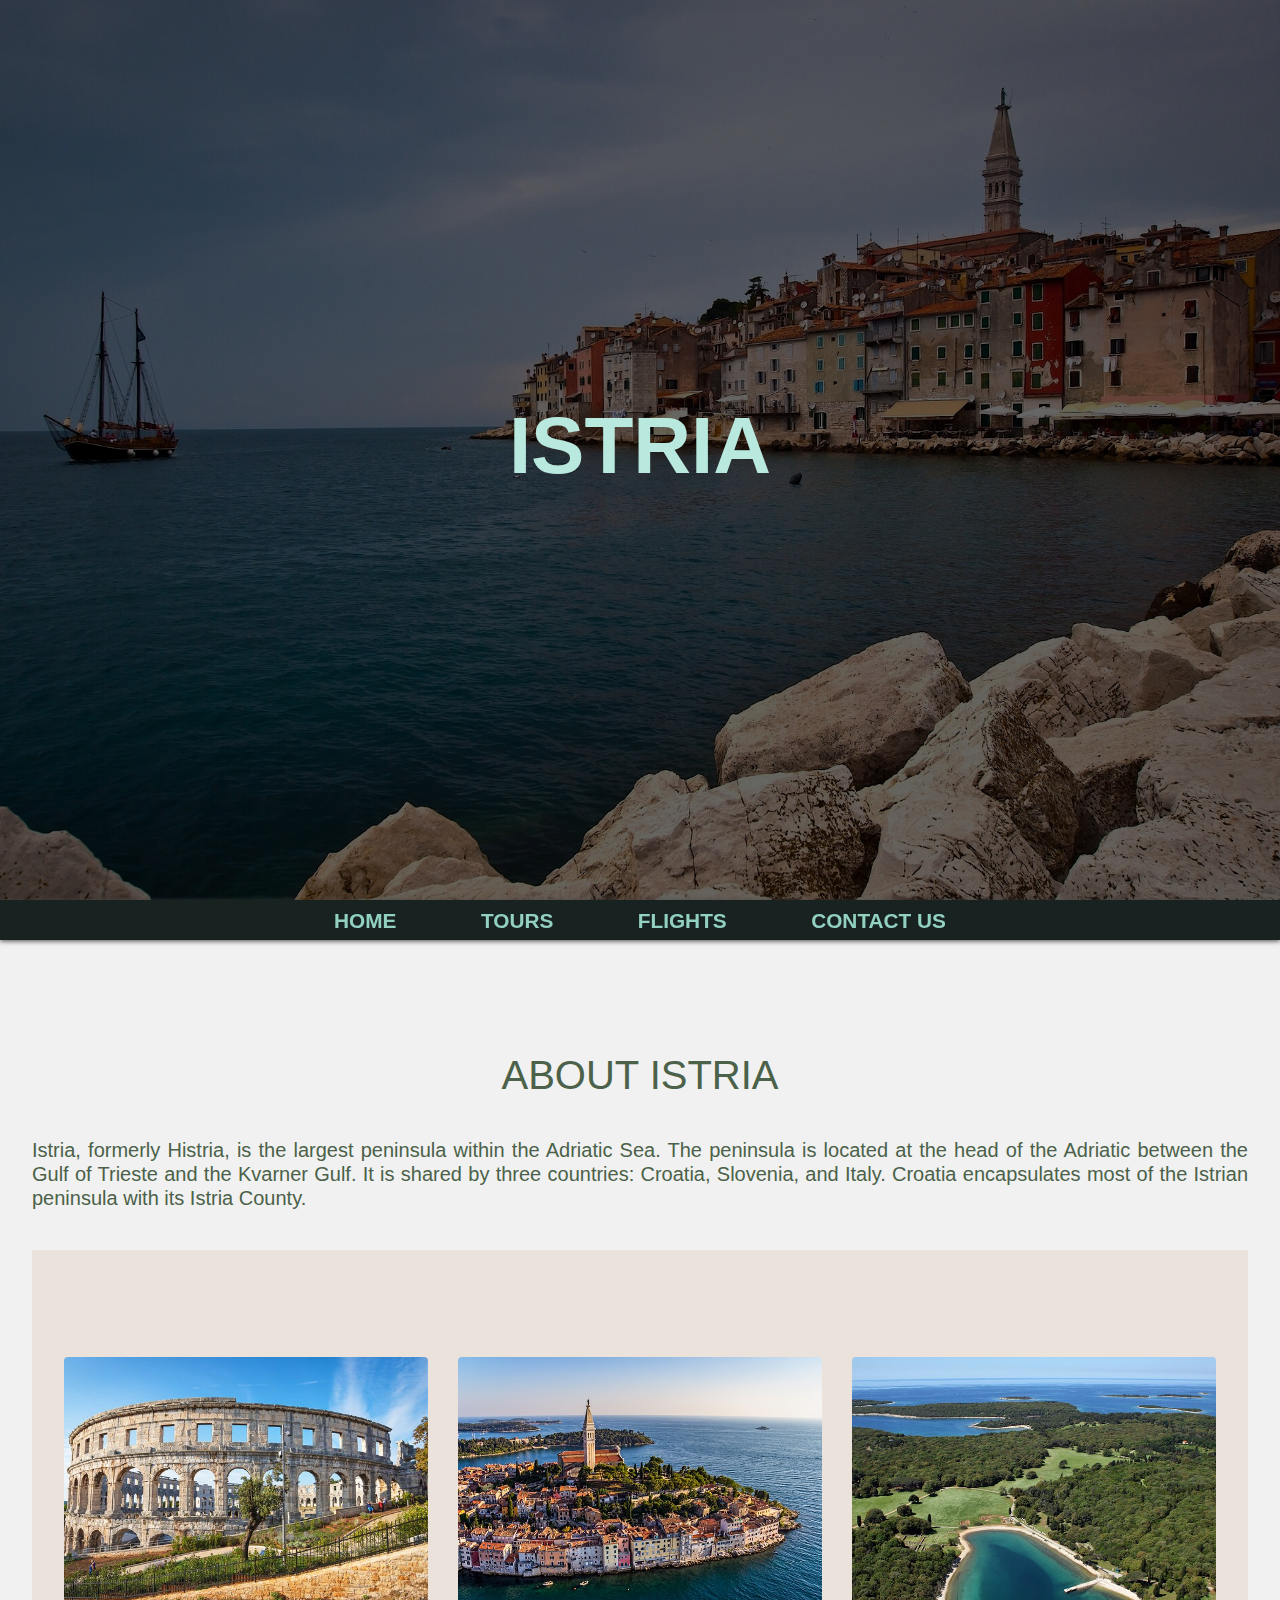
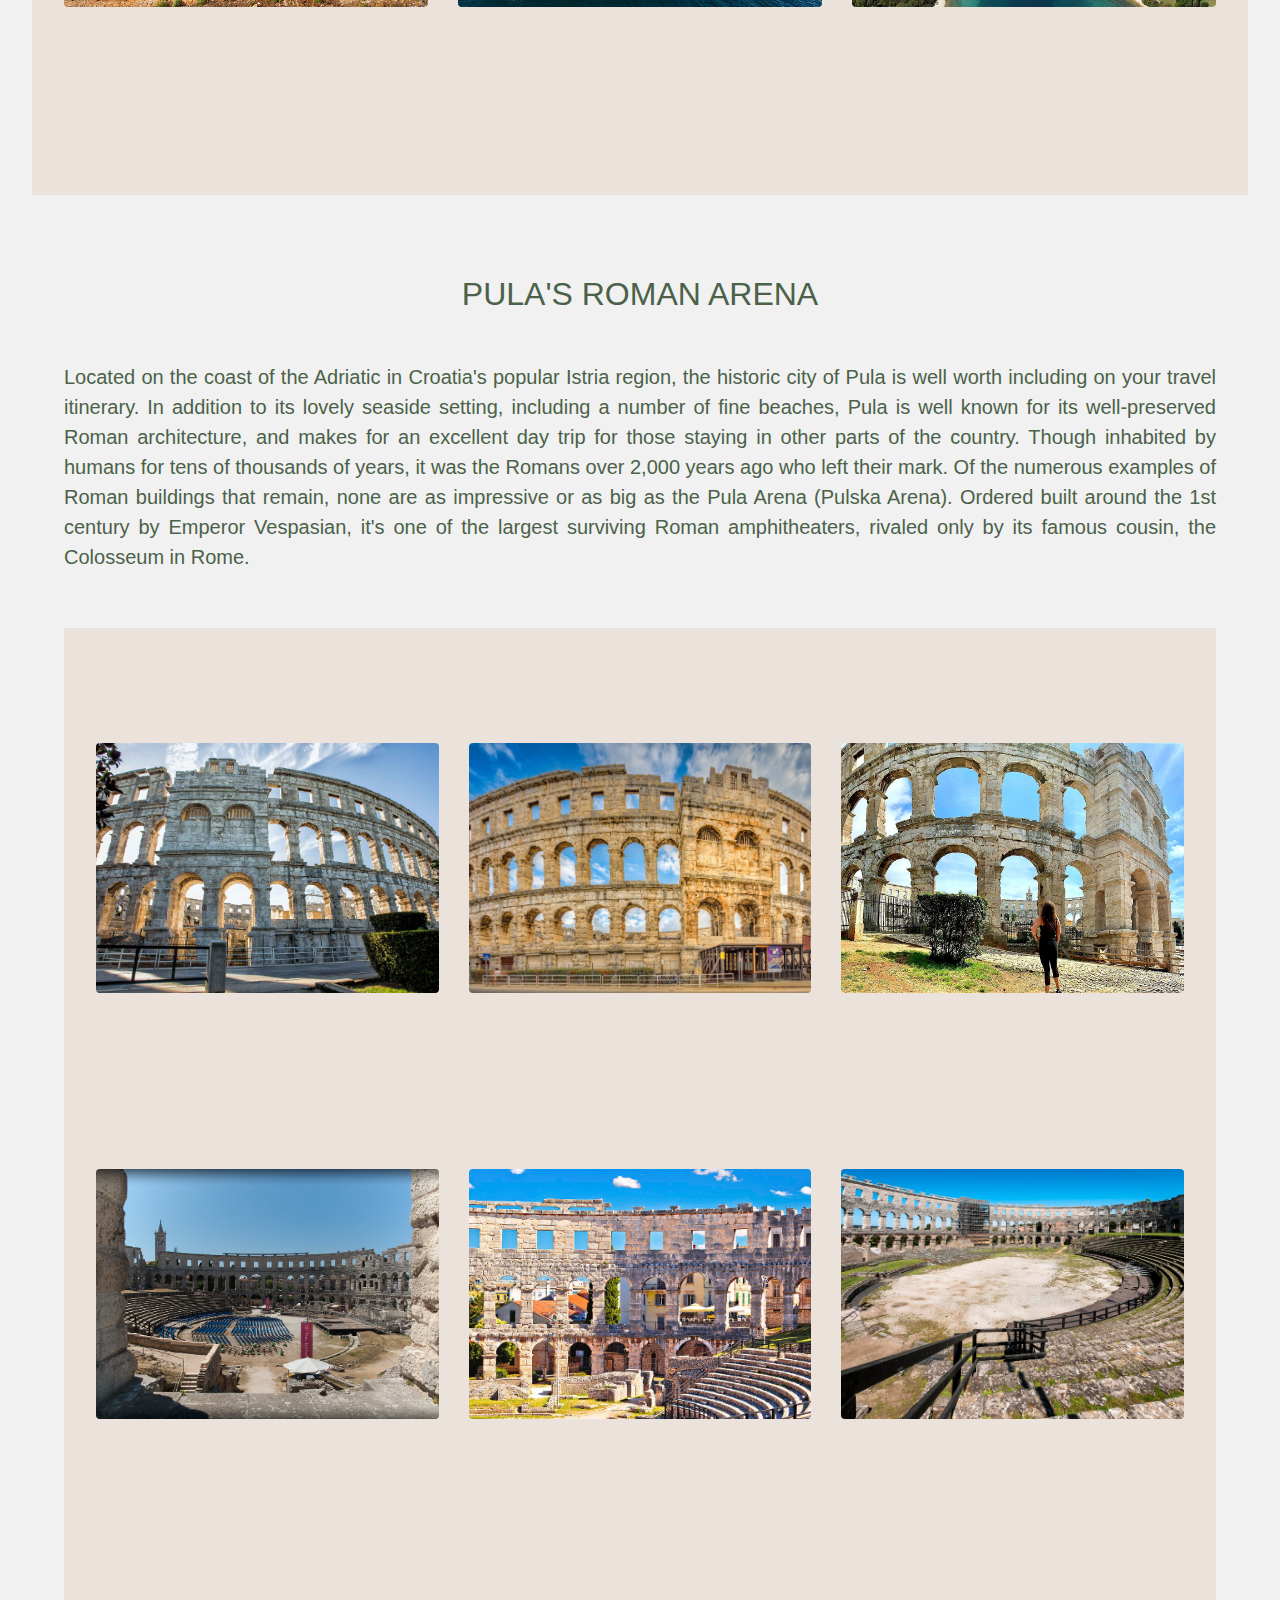
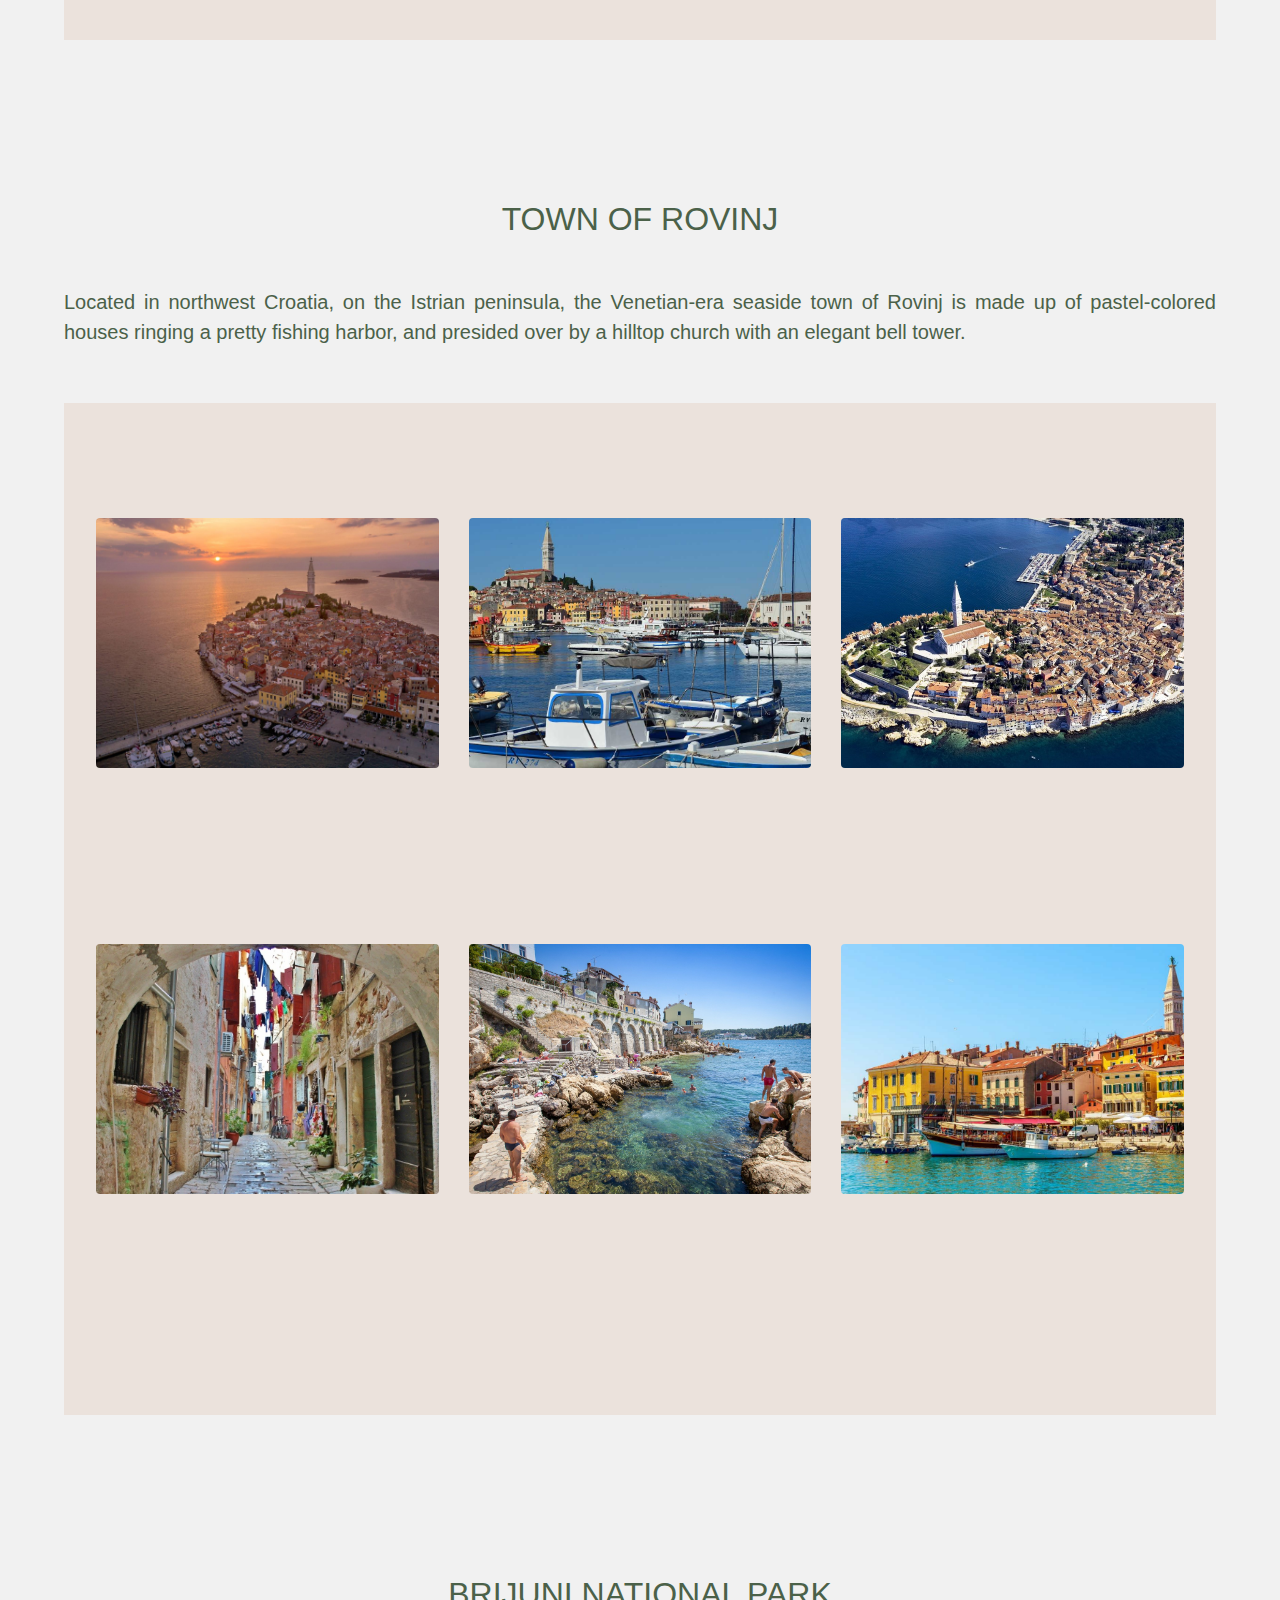
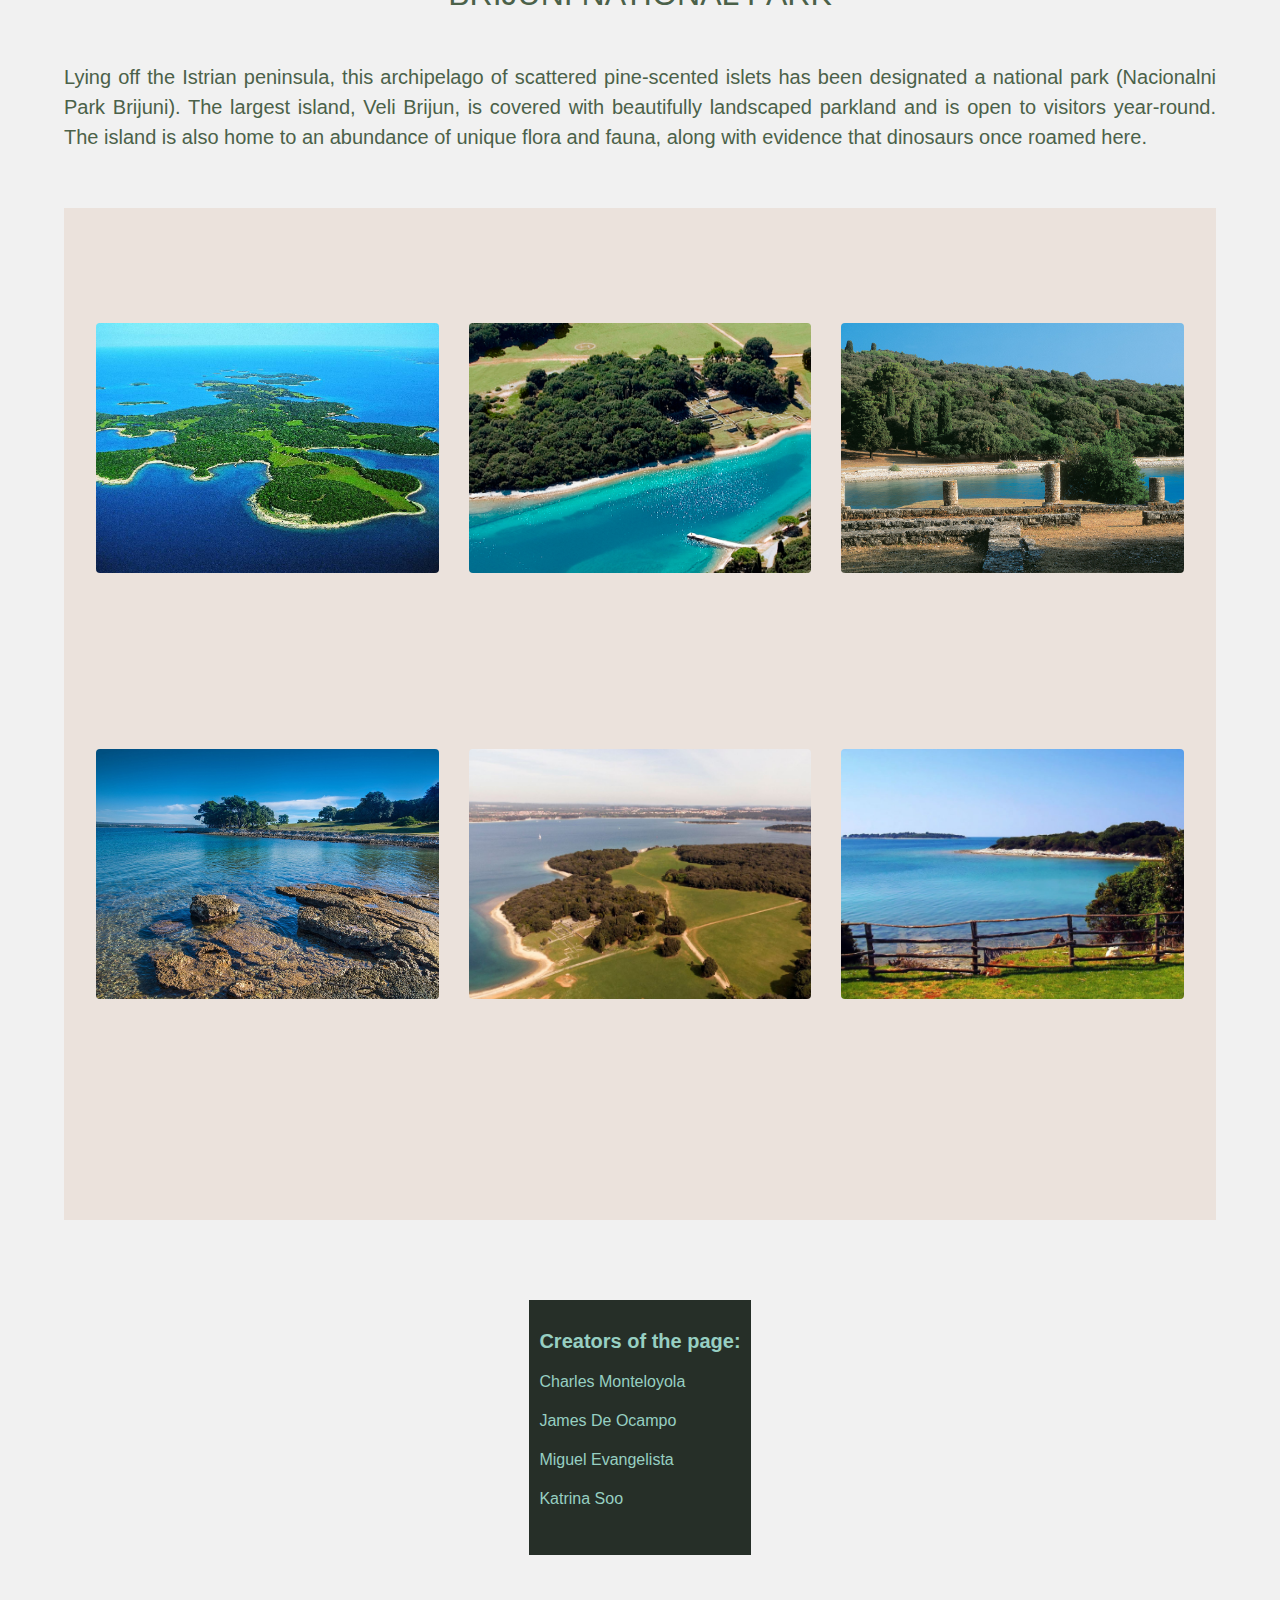
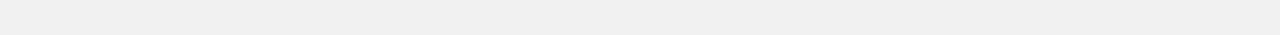
<file: Istria.html>
<!DOCTYPE html>
<html lang="en">
<head>
	<title>Tour: Istria</title>
	<!--References for Bootstrap and External StyleSheet-->
	<link rel="icon" href="text/icons/flag.png">
	
        <link rel="stylesheet" href="https://stackpath.bootstrapcdn.com/bootstrap/4.3.1/css/bootstrap.min.css" integrity="sha384-ggOyR0iXCbMQv3Xipma34MD+dH/1fQ784/j6cY/iJTQUOhcWr7x9JvoRxT2MZw1T" crossorigin="anonymous">


        <script src="https://code.jquery.com/jquery-3.3.1.slim.min.js" integrity="sha384-q8i/X+965DzO0rT7abK41JStQIAqVgRVzpbzo5smXKp4YfRvH+8abtTE1Pi6jizo" crossorigin="anonymous"></script>
        <script src="https://cdnjs.cloudflare.com/ajax/libs/popper.js/1.14.7/umd/popper.min.js" integrity="sha384-UO2eT0CpHqdSJQ6hJty5KVphtPhzWj9WO1clHTMGa3JDZwrnQq4sF86dIHNDz0W1" crossorigin="anonymous"></script>
        <script src="https://stackpath.bootstrapcdn.com/bootstrap/4.3.1/js/bootstrap.min.js" integrity="sha384-JjSmVgyd0p3pXB1rRibZUAYoIIy6OrQ6VrjIEaFf/nJGzIxFDsf4x0xIM+B07jRM" crossorigin="anonymous"></script>
		
		<link rel="stylesheet" href="text/stylesheet.css">
		<script type="text/javascript" src="text/myjs.js"></script>
	<!--Internal Stylesheet-->
	<style>
	
	.cbox p {
	font-size: 20px;
	text-align: justify;
	text-justify: inter-word;
	}

	h3 {
	font-size: 20px;
	text-align: justify;
	text-justify: inter-word;
	}
	
	h4 {
	font-size: 80px;
	font-weight: bold;
	color: #b9e9de;
	}
	
	h5 {
	font-size: 25px;
	font-weight: bold;
	}
	
	.cbox {
    place-items: center;
    text-align: center;
    padding: 5rem 2rem;
	width: 100%;
	}
	.cbox img{
    height: 250px;
    width: 475px;
    object-fit: cover;
	}
	.container {
    display: inline-block;
    position: relative;
    width: 100%;
	height: 100%;
	}

	.image-fluid{
    max-width: 100%;
    height: 100%;
	border: #ffffff;
    }

	.header-img {
    background-image: url("text/pictures/headerbg/istria.jpg");
    height: 100vh;
    background-attachment: fixed;
    background-position: center;
    background-repeat: no-repeat;
    background-size: cover;
	}
	
	.row-margin-05 { margin-left: 0.5rem; margin-right: 0.5em; }
	.row-margin-10 { margin-top: 1em; margin-bottom: 4em; }

	</style>
	
	
</head>
<!--Full display of Istria-->
<body>
	<div class="overlay"></div>
	<div class="header-img">
		<div class="topbox"> 
			<h4>Istria</h4>
		</div>
	</div>

	<!--Navigation Bar and the Links to the webpages-->
	<div class="topnav" id="myTopnav">

		<a href="index.html">Home</a>
		<div class="dropdown">
		  <button class="dropbtn">tours</button>
		  <div class="dropdown-content">
			<a href="CroatiaProper.html">Croatia Proper</a>
			<a href="Dalmatia.html">Dalmatia</a>
			<a href="#">Istria</a>
			<a href="Slavonia.html">Slavonia</a>
		  </div>
		</div> 
		<a href="flights.html">flights</a>
		<a href="Contact_us.html">contact us</a>
		
		<div class="hidden">
			<button class="hiddenbtn">&#9776;</button>
			<div class="hiddencontent">
				<a href="CroatiaProper.html">Home</a>
				<a href="Dalmatia.html">Tours</a>
				<a href="Istria.html">Flights</a>
				<a href="Slavonia.html">Contact Us</a>
			  </div>
		</div>
		
	  </div>
	<!--Information about Istria-->
	<div class="cbox" style="background-color: #f1f1f1;"> 
	<br>
		<h1>ABOUT ISTRIA</h1>
		<br>
		
		<h3>Istria, formerly Histria, is the largest peninsula within the Adriatic Sea. The peninsula is located at the head of the Adriatic between the Gulf of Trieste and the Kvarner Gulf. It is shared by three countries: Croatia, Slovenia, and Italy. Croatia encapsulates most of the Istrian peninsula with its Istria County.</h3>
		
		<br>
		
		<!--Pictures and Links to Three of the Places in Istria-->
		<div class="cbox" style="background-color: #EBE2DC;"> 
			<div class="row">
			<div class="col-xl-4 row-margin-10">
		<a href="#RomanArena"><img src="text/pictures/arena/arenamain.jpg" class="image-fluid rounded" alt="Roman Arena" height="250" width="475"></a></div>

		<div class="col-xl-4 row-margin-10">
		<a href="#TownOfRovinj"><img src="text/pictures/rovinj/rovinjmain.jpg" class="image-fluid rounded" alt="Town Of Rovinj" height="250" width="475"></a></div>

		<div class="col-xl-4 row-margin-10">
		<a href="#BrijuniNationalPark"><img src="text/pictures/brijuni/brijunimain.jpg" class="image-fluid rounded" alt="Brijuni National Park" height="250" width="475"></a></div>

		</div>
		</div>

		<!--Gallery for Pula's Roman Arena-->
		<div class="cbox" style="background-color: #f1f1f1"> 

	  <h2 id="RomanArena">PULA'S ROMAN ARENA</h2>
	  <br>
	  <p>Located on the coast of the Adriatic in Croatia's popular Istria region, the historic city of Pula is well worth including on your travel itinerary. In addition to its lovely seaside setting, including a number of fine beaches, Pula is well known for its well-preserved Roman architecture, and makes for an excellent day trip for those staying in other parts of the country. Though inhabited by humans for tens of thousands of years, it was the Romans over 2,000 years ago who left their mark. Of the numerous examples of Roman buildings that remain, none are as impressive or as big as the Pula Arena (Pulska Arena). Ordered built around the 1st century by Emperor Vespasian, it's one of the largest surviving Roman amphitheaters, rivaled only by its famous cousin, the Colosseum in Rome.</p>
	  
	  <br>
	  
	  <div class="cbox" style="background-color: #EBE2DC;"> 
		<div class="row ">
			<div class="col-xl-4 row-margin-10">
			<img src="text/pictures/arena/arena1.jpg" class="image-fluid rounded"alt="1" height="250" width="475"></div>
			<div class="col-xl-4 row-margin-10">
			<img src="text/pictures/arena/arena2.jpg" class="image-fluid rounded" alt="2" height="250" width="475"></div>
			<div class="col-xl-4 row-margin-10">
			<img src="text/pictures/arena/arena3.jpg" class="image-fluid rounded" alt="3" height="250" width="475"></div>

			<div class="col-xl-4 row-margin-10">
			<img src="text/pictures/arena/arena4.jpg" class="image-fluid rounded" alt="4" height="250" width="475"></div>
			<div class="col-xl-4 row-margin-10">
			<img src="text/pictures/arena/arena5.jpg" class="image-fluid rounded" alt="5" height="250" width="475"></div>
			<div class="col-xl-4 row-margin-10">
			<img src="text/pictures/arena/arena6.jpg" class="image-fluid rounded" alt="6" height="250" width="475"></div>
		</div>
	</div>
</div>

	  <!--Gallery for Town of Rovinj-->
	<div class="cbox" style="background-color: #f1f1f1">  
	  
	  	  <h2 id="TownOfRovinj">TOWN OF ROVINJ</h2>
	  <br>
		
	  <p>Located in northwest Croatia, on the Istrian peninsula, the Venetian-era seaside town of Rovinj is made up of pastel-colored houses ringing a pretty fishing harbor, and presided over by a hilltop church with an elegant bell tower.</p>
	  
	  <br>
	  <div class="cbox" style="background-color: #EBE2DC ;"> 
		<div class="row ">
			<div class="col-xl-4 row-margin-10">
			<img src="text/pictures/rovinj/rovinj1.jpg" class="image-fluid rounded" alt="1" height="250" width="475"></div>
			<div class="col-xl-4 row-margin-10">
			<img src="text/pictures/rovinj/rovinj2.jpg" class="image-fluid rounded" alt="2" height="250" width="475"></div>
			<div class="col-xl-4 row-margin-10">
			<img src="text/pictures/rovinj/rovinj3.jpg" class="image-fluid rounded" alt="3" height="250" width="475"></div>

			<div class="col-xl-4 row-margin-10">
			<img src="text/pictures/rovinj/rovinj4.jpg" class="image-fluid rounded" alt="4" height="250" width="475"></div>
			<div class="col-xl-4 row-margin-10">
			<img src="text/pictures/rovinj/rovinj5.jpg" class="image-fluid rounded" alt="5" height="250" width="475"></div>
			<div class="col-xl-4 row-margin-10">
			<img src="text/pictures/rovinj/rovinj6.jpg" class="image-fluid rounded" alt="6" height="250" width="475"></div>
		</div>
	</div>
</div>

	<!--Gallery for Brijuni National Park-->
	<div class="cbox" style="background-color: #f1f1f1"> 
	  
	  	  <h2 id="BrijuniNationalPark">BRIJUNI NATIONAL PARK</h2>
	  <br>
	  <p>Lying off the Istrian peninsula, this archipelago of scattered pine-scented islets has been designated a national park (Nacionalni Park Brijuni). The largest island, Veli Brijun, is covered with beautifully landscaped parkland and is open to visitors year-round. The island is also home to an abundance of unique flora and fauna, along with evidence that dinosaurs once roamed here.</p>
	  
	  <br>
	  
	  <div class="cbox" style="background-color: #EBE2DC;"> 
		<div class="row">
			<div class="col-xl-4 row-margin-10">
			<img src="text/pictures/brijuni/brijuni1.jpg" class="image-fluid rounded" alt="1" height="250" width="475"></div>
			<div class="col-xl-4 row-margin-10">
			<img src="text/pictures/brijuni/brijuni2.jpg" class="image-fluid rounded" alt="2" height="250" width="475"></div>
			<div class="col-xl-4 row-margin-10">
			<img src="text/pictures/brijuni/brijuni3.jpg" class="image-fluid rounded" alt="3" height="250" width="475"></div>

			<div class="col-xl-4 row-margin-10">
			<img src="text/pictures/brijuni/brijuni4.jpg" class="image-fluid rounded" alt="4" height="250" width="475"></div>
			<div class="col-xl-4 row-margin-10">
			<img src="text/pictures/brijuni/brijuni5.jpg" class="image-fluid rounded" alt="5" height="250" width="475"></div>
			<div class="col-xl-4 row-margin-10">
			<img src="text/pictures/brijuni/brijuni6.jpg" class="image-fluid rounded" alt="6" height="250" width="475"></div>
			<br>
			</div>
		</div>
		</div>

		<!--Footer Page with the Developers Details-->
		<footer class="page-footer">
			<p>
				<b>Creators of the page:</b>
			</p>
			<p>
				<small><a href="https://sites.google.com/view/cismonteloyola/home" target="_blank">Charles Monteloyola</a></small>
			</p>
			  <p>
				<small><a href="https://sites.google.com/view/jamesfrancisdeocampo" target="_blank">James De Ocampo</a></small>
			</p>
			<p>
				<small><a href="https://sites.google.com/view/ambevangelista/home" target="_blank">Miguel Evangelista</a></small>
			</p>
			<p>
				<small><a href="https://sites.google.com/view/katrinasoo/home?authuser=1" target="_blank">Katrina Soo</a></small>
			</p>
		  </footer>

</body>
</html>
</file>
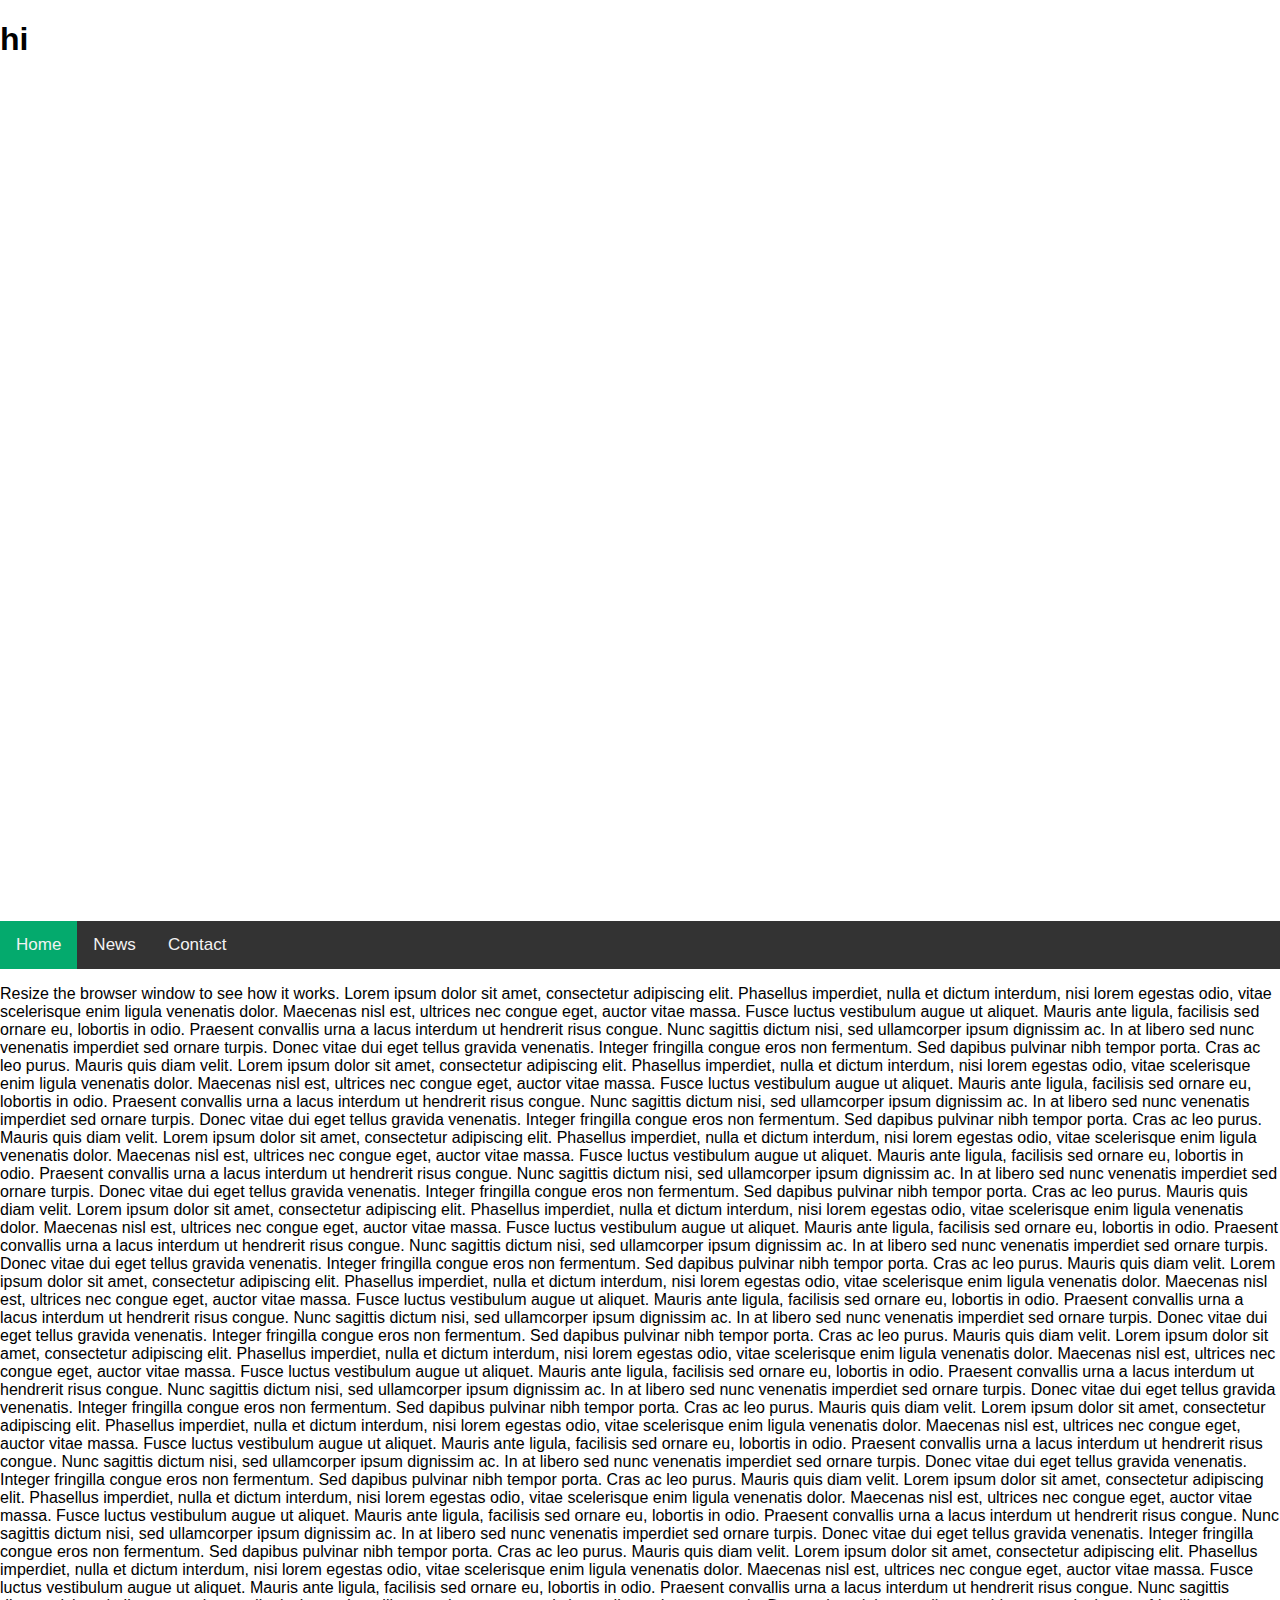
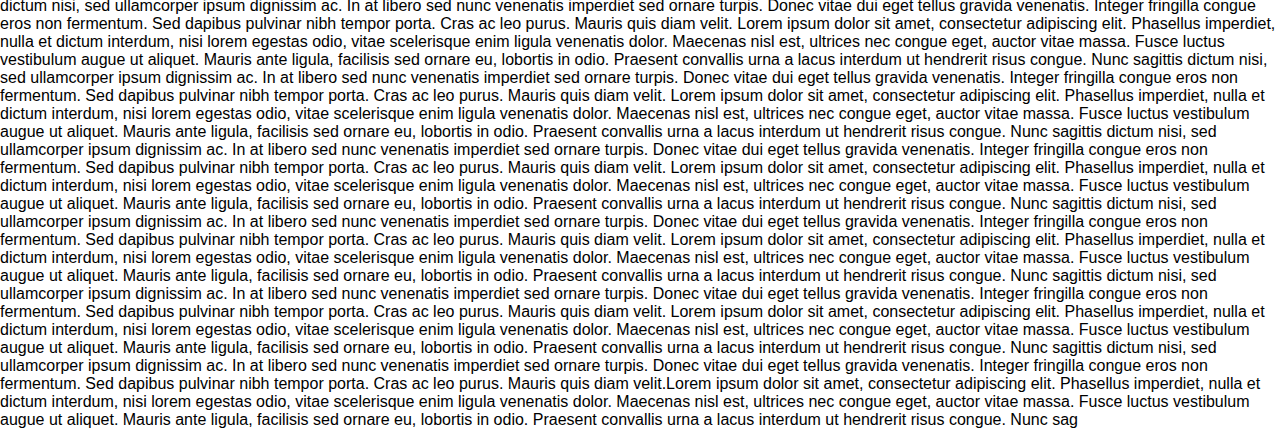
<file: page.html>
<!DOCTYPE html>
<html>
<head>
<meta name="viewport" content="width=device-width, initial-scale=1">
<link rel="stylesheet" href="https://cdnjs.cloudflare.com/ajax/libs/font-awesome/4.7.0/css/font-awesome.min.css">
<style>
body {margin:0;font-family:Arial}

.topnav {
  overflow: auto;
  background-color: #333;
  position: sticky;
  top: 0;
}

.topnav a {
  float: left;
  display: block;
  color: #f2f2f2;
  text-align: center;
  padding: 14px 16px;
  text-decoration: none;
  font-size: 17px;
}

.active {
  background-color: #04AA6D;
  color: white;
}

.dropdown {
  display: none;
}

.dropdown .dropbtn {
  font-size: 17px;    
  border: none;
  outline: none;
  color: white;
  padding: 14px 16px;
  background-color: inherit;
  font-family: inherit;
  margin: 0;
}

.dropdown-content {
  display: none;
  position: absolute;
  background-color: #f9f9f9;
  min-width: 160px;
  box-shadow: 0px 8px 16px 0px rgba(0,0,0,0.2);
  z-index: 1;
}

.dropdown-content a {
  float: none;
  color: black;
  padding: 12px 16px;
  text-decoration: none;
  display: block;
  text-align: left;
}

.topnav a:hover, .dropdown:hover .dropbtn {
  background-color: #555;
  color: white;
}

.dropdown-content a:hover {
  background-color: #ddd;
  color: black;
}

.dropdown:hover .dropdown-content {
  display: block;
}

@media screen and (max-width: 600px) {
  .topnav a:not(:first-child) {
    display: none;
  }
  .dropdown {
    display: block;
    float: right;
    overflow: hidden;
  }
}

@media screen and (max-width: 600px) {
  .topnav.responsive {position: relative;}
  .topnav.responsive.dropdown {
    position: absolute;
    right: 0;
    top: 0;
  }
  .topnav.responsive a {
    float: none;
    display: block;
    text-align: left;
  }

}

.wrapper {
  height: 100vh;
}
</style>
</head>
<body>

<div class="wrapper">
	<header>
		<h1>hi</h1>
	</header>
</div>

<div class="topnav" id="myTopnav">
  <a href="#home" class="active">Home</a>
  <a href="#news">News</a>
  <a href="#contact">Contact</a>
  <div class="dropdown">
    <button class="dropbtn">Dropdown 
      <i class="fa fa-caret-down"></i>
    </button>
    <div class="dropdown-content">
      <a href="#">Link 1</a>
      <a href="#">Link 2</a>
      <a href="#">Link 3</a>
    </div>
  </div> 
</div>

<p>Resize the browser window to see how it works.
     Lorem ipsum dolor sit amet, consectetur adipiscing elit. Phasellus imperdiet, nulla et dictum interdum, nisi lorem egestas odio, vitae scelerisque enim ligula venenatis dolor. Maecenas nisl est, ultrices nec congue eget, auctor vitae massa. Fusce luctus vestibulum augue ut aliquet. Mauris ante ligula, facilisis sed ornare eu, lobortis in odio. Praesent convallis urna a lacus interdum ut hendrerit risus congue. Nunc sagittis dictum nisi, sed ullamcorper ipsum dignissim ac. In at libero sed nunc venenatis imperdiet sed ornare turpis. Donec vitae dui eget tellus gravida venenatis. Integer fringilla congue eros non fermentum. Sed dapibus pulvinar nibh tempor porta. Cras ac leo purus. Mauris quis diam velit. Lorem ipsum dolor sit amet, consectetur adipiscing elit. Phasellus imperdiet, nulla et dictum interdum, nisi lorem egestas odio, vitae scelerisque enim ligula venenatis dolor. Maecenas nisl est, ultrices nec congue eget, auctor vitae massa. Fusce luctus vestibulum augue ut aliquet. Mauris ante ligula, facilisis sed ornare eu, lobortis in odio. Praesent convallis urna a lacus interdum ut hendrerit risus congue. Nunc sagittis dictum nisi, sed ullamcorper ipsum dignissim ac. In at libero sed nunc venenatis imperdiet sed ornare turpis. Donec vitae dui eget tellus gravida venenatis. Integer fringilla congue eros non fermentum. Sed dapibus pulvinar nibh tempor porta. Cras ac leo purus. Mauris quis diam velit. Lorem ipsum dolor sit amet, consectetur adipiscing elit. Phasellus imperdiet, nulla et dictum interdum, nisi lorem egestas odio, vitae scelerisque enim ligula venenatis dolor. Maecenas nisl est, ultrices nec congue eget, auctor vitae massa. Fusce luctus vestibulum augue ut aliquet. Mauris ante ligula, facilisis sed ornare eu, lobortis in odio. Praesent convallis urna a lacus interdum ut hendrerit risus congue. Nunc sagittis dictum nisi, sed ullamcorper ipsum dignissim ac. In at libero sed nunc venenatis imperdiet sed ornare turpis. Donec vitae dui eget tellus gravida venenatis. Integer fringilla congue eros non fermentum. Sed dapibus pulvinar nibh tempor porta. Cras ac leo purus. Mauris quis diam velit. Lorem ipsum dolor sit amet, consectetur adipiscing elit. Phasellus imperdiet, nulla et dictum interdum, nisi lorem egestas odio, vitae scelerisque enim ligula venenatis dolor. Maecenas nisl est, ultrices nec congue eget, auctor vitae massa. Fusce luctus vestibulum augue ut aliquet. Mauris ante ligula, facilisis sed ornare eu, lobortis in odio. Praesent convallis urna a lacus interdum ut hendrerit risus congue. Nunc sagittis dictum nisi, sed ullamcorper ipsum dignissim ac. In at libero sed nunc venenatis imperdiet sed ornare turpis. Donec vitae dui eget tellus gravida venenatis. Integer fringilla congue eros non fermentum. Sed dapibus pulvinar nibh tempor porta. Cras ac leo purus. Mauris quis diam velit. Lorem ipsum dolor sit amet, consectetur adipiscing elit. Phasellus imperdiet, nulla et dictum interdum, nisi lorem egestas odio, vitae scelerisque enim ligula venenatis dolor. Maecenas nisl est, ultrices nec congue eget, auctor vitae massa. Fusce luctus vestibulum augue ut aliquet. Mauris ante ligula, facilisis sed ornare eu, lobortis in odio. Praesent convallis urna a lacus interdum ut hendrerit risus congue. Nunc sagittis dictum nisi, sed ullamcorper ipsum dignissim ac. In at libero sed nunc venenatis imperdiet sed ornare turpis. Donec vitae dui eget tellus gravida venenatis. Integer fringilla congue eros non fermentum. Sed dapibus pulvinar nibh tempor porta. Cras ac leo purus. Mauris quis diam velit. Lorem ipsum dolor sit amet, consectetur adipiscing elit. Phasellus imperdiet, nulla et dictum interdum, nisi lorem egestas odio, vitae scelerisque enim ligula venenatis dolor. Maecenas nisl est, ultrices nec congue eget, auctor vitae massa. Fusce luctus vestibulum augue ut aliquet. Mauris ante ligula, facilisis sed ornare eu, lobortis in odio. Praesent convallis urna a lacus interdum ut hendrerit risus congue. Nunc sagittis dictum nisi, sed ullamcorper ipsum dignissim ac. In at libero sed nunc venenatis imperdiet sed ornare turpis. Donec vitae dui eget tellus gravida venenatis. Integer fringilla congue eros non fermentum. Sed dapibus pulvinar nibh tempor porta. Cras ac leo purus. Mauris quis diam velit. Lorem ipsum dolor sit amet, consectetur adipiscing elit. Phasellus imperdiet, nulla et dictum interdum, nisi lorem egestas odio, vitae scelerisque enim ligula venenatis dolor. Maecenas nisl est, ultrices nec congue eget, auctor vitae massa. Fusce luctus vestibulum augue ut aliquet. Mauris ante ligula, facilisis sed ornare eu, lobortis in odio. Praesent convallis urna a lacus interdum ut hendrerit risus congue. Nunc sagittis dictum nisi, sed ullamcorper ipsum dignissim ac. In at libero sed nunc venenatis imperdiet sed ornare turpis. Donec vitae dui eget tellus gravida venenatis. Integer fringilla congue eros non fermentum. Sed dapibus pulvinar nibh tempor porta. Cras ac leo purus. Mauris quis diam velit. Lorem ipsum dolor sit amet, consectetur adipiscing elit. Phasellus imperdiet, nulla et dictum interdum, nisi lorem egestas odio, vitae scelerisque enim ligula venenatis dolor. Maecenas nisl est, ultrices nec congue eget, auctor vitae massa. Fusce luctus vestibulum augue ut aliquet. Mauris ante ligula, facilisis sed ornare eu, lobortis in odio. Praesent convallis urna a lacus interdum ut hendrerit risus congue. Nunc sagittis dictum nisi, sed ullamcorper ipsum dignissim ac. In at libero sed nunc venenatis imperdiet sed ornare turpis. Donec vitae dui eget tellus gravida venenatis. Integer fringilla congue eros non fermentum. Sed dapibus pulvinar nibh tempor porta. Cras ac leo purus. Mauris quis diam velit. Lorem ipsum dolor sit amet, consectetur adipiscing elit. Phasellus imperdiet, nulla et dictum interdum, nisi lorem egestas odio, vitae scelerisque enim ligula venenatis dolor. Maecenas nisl est, ultrices nec congue eget, auctor vitae massa. Fusce luctus vestibulum augue ut aliquet. Mauris ante ligula, facilisis sed ornare eu, lobortis in odio. Praesent convallis urna a lacus interdum ut hendrerit risus congue. Nunc sagittis dictum nisi, sed ullamcorper ipsum dignissim ac. In at libero sed nunc venenatis imperdiet sed ornare turpis. Donec vitae dui eget tellus gravida venenatis. Integer fringilla congue eros non fermentum. Sed dapibus pulvinar nibh tempor porta. Cras ac leo purus. Mauris quis diam velit. Lorem ipsum dolor sit amet, consectetur adipiscing elit. Phasellus imperdiet, nulla et dictum interdum, nisi lorem egestas odio, vitae scelerisque enim ligula venenatis dolor. Maecenas nisl est, ultrices nec congue eget, auctor vitae massa. Fusce luctus vestibulum augue ut aliquet. Mauris ante ligula, facilisis sed ornare eu, lobortis in odio. Praesent convallis urna a lacus interdum ut hendrerit risus congue. Nunc sagittis dictum nisi, sed ullamcorper ipsum dignissim ac. In at libero sed nunc venenatis imperdiet sed ornare turpis. Donec vitae dui eget tellus gravida venenatis. Integer fringilla congue eros non fermentum. Sed dapibus pulvinar nibh tempor porta. Cras ac leo purus. Mauris quis diam velit. Lorem ipsum dolor sit amet, consectetur adipiscing elit. Phasellus imperdiet, nulla et dictum interdum, nisi lorem egestas odio, vitae scelerisque enim ligula venenatis dolor. Maecenas nisl est, ultrices nec congue eget, auctor vitae massa. Fusce luctus vestibulum augue ut aliquet. Mauris ante ligula, facilisis sed ornare eu, lobortis in odio. Praesent convallis urna a lacus interdum ut hendrerit risus congue. Nunc sagittis dictum nisi, sed ullamcorper ipsum dignissim ac. In at libero sed nunc venenatis imperdiet sed ornare turpis. Donec vitae dui eget tellus gravida venenatis. Integer fringilla congue eros non fermentum. Sed dapibus pulvinar nibh tempor porta. Cras ac leo purus. Mauris quis diam velit. Lorem ipsum dolor sit amet, consectetur adipiscing elit. Phasellus imperdiet, nulla et dictum interdum, nisi lorem egestas odio, vitae scelerisque enim ligula venenatis dolor. Maecenas nisl est, ultrices nec congue eget, auctor vitae massa. Fusce luctus vestibulum augue ut aliquet. Mauris ante ligula, facilisis sed ornare eu, lobortis in odio. Praesent convallis urna a lacus interdum ut hendrerit risus congue. Nunc sagittis dictum nisi, sed ullamcorper ipsum dignissim ac. In at libero sed nunc venenatis imperdiet sed ornare turpis. Donec vitae dui eget tellus gravida venenatis. Integer fringilla congue eros non fermentum. Sed dapibus pulvinar nibh tempor porta. Cras ac leo purus. Mauris quis diam velit. Lorem ipsum dolor sit amet, consectetur adipiscing elit. Phasellus imperdiet, nulla et dictum interdum, nisi lorem egestas odio, vitae scelerisque enim ligula venenatis dolor. Maecenas nisl est, ultrices nec congue eget, auctor vitae massa. Fusce luctus vestibulum augue ut aliquet. Mauris ante ligula, facilisis sed ornare eu, lobortis in odio. Praesent convallis urna a lacus interdum ut hendrerit risus congue. Nunc sagittis dictum nisi, sed ullamcorper ipsum dignissim ac. In at libero sed nunc venenatis imperdiet sed ornare turpis. Donec vitae dui eget tellus gravida venenatis. Integer fringilla congue eros non fermentum. Sed dapibus pulvinar nibh tempor porta. Cras ac leo purus. Mauris quis diam velit. Lorem ipsum dolor sit amet, consectetur adipiscing elit. Phasellus imperdiet, nulla et dictum interdum, nisi lorem egestas odio, vitae scelerisque enim ligula venenatis dolor. Maecenas nisl est, ultrices nec congue eget, auctor vitae massa. Fusce luctus vestibulum augue ut aliquet. Mauris ante ligula, facilisis sed ornare eu, lobortis in odio. Praesent convallis urna a lacus interdum ut hendrerit risus congue. Nunc sagittis dictum nisi, sed ullamcorper ipsum dignissim ac. In at libero sed nunc venenatis imperdiet sed ornare turpis. Donec vitae dui eget tellus gravida venenatis. Integer fringilla congue eros non fermentum. Sed dapibus pulvinar nibh tempor porta. Cras ac leo purus. Mauris quis diam velit.Lorem ipsum dolor sit amet, consectetur adipiscing elit. Phasellus imperdiet, nulla et dictum interdum, nisi lorem egestas odio, vitae scelerisque enim ligula venenatis dolor. Maecenas nisl est, ultrices nec congue eget, auctor vitae massa. Fusce luctus vestibulum augue ut aliquet. Mauris ante ligula, facilisis sed ornare eu, lobortis in odio. Praesent convallis urna a lacus interdum ut hendrerit risus congue. Nunc sag</p>


</body>
</html>
</file>
<file: text/stylesheet.css>
/* removes the margins and margins; removes the white space */
* {
    margin: 0;
    padding: 0;
    font-family: Arial, Helvetica, sans-serif;
}

/* for smooth scroll effect */
html{
    scroll-behavior: smooth;
}

/*for navigation bar*/
/*navbar container*/
.topnav {
    position: sticky;
      background-color: #182221;
      top:0;
      height: 40px;
    text-align: center;
        justify-content: center;
        z-index: 999;
        box-shadow: 0px 1px 5px  #464646;
    }
    
    /*for the links in the navbar*/
    .topnav a {
        display: inline-block;
        color: #92d1c2;
        text-align: center;
        padding: 5px 40px;
        text-decoration: none;
        text-transform: uppercase;
        font-weight: bold;
        font-size: 1.3em;
    }
    
    /*our attemt at making the nav bar responsive*/
    .hidden {
        margin: 0 auto;
        display: none;
    }

    .hidden .hiddenbtn {
         font-size: 1.3em;    
          text-transform: uppercase;
          font-weight: bold;
          border: none;
          outline: none;
          color: #92d1c2;
          padding: 5px 40px;
          background-color: inherit;
          font-family: inherit;
          margin: 0;
    }

    .hiddencontent {
        display: none;
        position: absolute;
        background-color: #f9f9f9;
        min-width: 160px;
        box-shadow: 0px 8px 16px 0px rgba(0,0,0,0.2);
        z-index: 1;
    }

    .hiddencontent a {
        color: black;
        padding: 12px 16px;
        text-decoration: none;
        display: block;
        text-align: center;
        font-size: 1rem;
      }

    /*for the drop down contents*/  
    .dropdown {
          margin: 0 auto;
        display: inline-block;
    }
    
    .dropdown .dropbtn {
        font-size: 1.3em;    
        text-transform: uppercase;
        font-weight: bold;
        border: none;
        outline: none;
        color: #92d1c2;
        padding: 5px 40px;
        background-color: inherit;
        font-family: inherit;
        margin: 0;
    }
    
    .dropdown-content {
      display: none;
      position: absolute;
      background-color: rgb(203, 224, 214);
      min-width: 160px;
      box-shadow: 0px 8px 16px 0px rgba(0,0,0,0.2);
      z-index: 1;
    }
    
    .dropdown-content a {
      color: #262f28;
      padding: 12px 16px;
      text-decoration: none;
      display: block;
      text-align: center;
      font-size: 1rem;
    }
    
    .topnav a:hover, .dropdown:hover .dropbtn {
        color: #e0e0e0;
    }
    
    .dropdown-content a:hover {
      color: #72936e;
    }
    
    .dropdown:hover .dropdown-content {
      display: block;
    }

    /*for smaller screens*/
    @media screen and (max-width: 800px) {
    .topnav a, .dropdown .dropbtn {
        display: none;
    }
    .hidden {
        display: inline-block;
    }
    .hidden:hover .hiddencontent {
        display: block;
    }

    .hiddencontent a:hover {
        background-color: #ddd;
        color: black;
      }

    .hidden:hover .hiddenbtn {
        color: #e0e0e0;
    }
}


/*==================== Homepage ====================*/
/*for the container for the logo at the top of the page */
.topbox {
    position: relative;
    display: flex;
    justify-content: center;
    align-items: center;
    text-align: center;
    height: 100%;
    text-decoration: none;
    font-size: 5rem!important;
    color: #b9e9de;
    text-transform: uppercase;
    font-weight: bold;
}

/*for the image behind the logo */
.header-img {
    background-image: url('pictures/homepage/croatiabg.jpg');
    height: 100vh;
    background-attachment: fixed;
    background-position: center;
    background-repeat: no-repeat;
    background-size: cover;
}
.overlay {
    position:absolute;
    height: 100%;
    width: 100%;
    opacity: 0.6;
    background-color: #000;
}

/*for the parallax effect*/
.paralax {
    margin: 0;
    padding: 0%;
}
.paralaximg {
    background-image: url('pictures/diocletain/diocletian4.jpg');
    background-attachment: fixed;
    background-position: center;
    background-repeat: no-repeat;
    background-size: cover;
    height: 100%;
    position: relative;
}

/* container for the sections of the homepage*/
.mybox{
    place-items: center;
    justify-content: center;
    text-align: center;
    height: 100vh;
    color: #406063;
    background-color: #97cfc2;
}

/* text container for mybox */
.mybox-textbox {
    font-size:calc(13px + 1vw);
    text-align: center;
    color: #406063;
    padding: 10rem 5rem calc(10px + 10vw) 5rem;
}

/* dimentions of images in container "mybox"*/
.mybox img{
    height: 350px;
    width: auto;
}

/* for the tiny arrow */
.spanbox{
    bottom: 0;
    transform: rotateZ(90deg);
}

.spanbox a{
    text-decoration: none;
    font-size: 3em !important;
}

.border {
    position: absolute;
    background-color: #182221;
    height: 40px;
    width: 100%;
    outline: #182221;
    border: #182221;
    z-index: 99;
}

/*for the "why us" section*/
.bottombox{
  place-items: center;
  text-align: center;
  padding: 10rem 0;
  background-color: #262f28;
  color: #b9e9de;
  text-transform: capitalize;
}

.bottombox img{
  height: 50px;
  width: auto;
}

/*bootstrap card container for the destination and prices table*/
.card {
    background-color: #79bbab;
    border-style: none;
    padding: 0;
}

/*edits to the bootstrap table*/
.table td, .table th{
    border-color: #97cfc2;
    padding: 20px 0;
}

/* for carousel */
.boxincarousel{
    position: absolute;
    border-style: solid;
    min-height: 300px;
    min-width: 300px;
    border-color: #b9e9de;
    z-index: 99;
    padding: 0;
}

.textinbox{
    position: relative;
    text-align: justify;
    color: #b9e9de;
    margin: 1rem;
}

.carousel-item {
    height: 100vh;
    min-height: 350px;
    background: no-repeat center center scroll;
    -webkit-background-size: cover;
    -moz-background-size: cover;
    -o-background-size: cover;
    background-size: cover;
  }

  .carousel-item img {
      position: absolute;
      height: 100%;
      width: 100%;
      object-fit: cover;
  }

  .carouseloverlay {
    position: relative;
    object-fit: cover;
    height: 100vh;
    width: 100vw;
    opacity: 0.7;
    background-color: #000000;
}

.carousel-titles{
    position: absolute;
    z-index: 99;
    top: 0;
    padding: 4rem 4rem;
    text-align: left;
    font-size:calc(25px + 1.5vw);
    width: 100vw;
    color: #b9e9de;
    text-transform: uppercase;
    font-weight: bolder;
}

.learnmore {
    position: absolute;
    height: 50px;
    width: 100%;
    border-top: solid;
    border-color: #b9e9de;
    text-align: center;
    padding: 10px;
    z-index: 99;
    bottom: 0;
}

.learnmore a {
    color: #b9e9de;
    text-transform: uppercase;
    text-decoration: none;
}

/* carousel for smaller screens */
@media screen and (max-width: 600px) {
    .carousel-titles{
         text-align: center;
    }
}

/*===================================================================*/ 

.page-footer {
    font-size: 16px;
    line-height: normal;
    text-align: center;
    padding: 30px 10px;
    text-decoration: none;
    background-color: #262f28;
    color: #97cfc2;
  }
  
.page-footer span {
    color: var(--red);
}
.page-footer small a {
    text-decoration: none;
    color: #97cfc2;
}

/*=====================================================================*/

/* the container used in the tour destination pages*/
.cbox{
    place-items: center;
    justify-content: center;
    text-align: center;
    padding: 10rem 5rem;
    color: #4b6149;
    font-size: 1.3em;
}

/*for the images inside cbox */
.cbox img{
    height: 150px;
    width: 150px;
    object-fit: cover;
}

/*===================Flights==============*/
/*the wrapper for the form*/
.wrapper {
    max-width: 800px;
    margin: 3rem auto;
}

.wrapper form {
    padding: 30px 50px;
}

.wrapper form .form-group {
    padding-bottom: .5rem;
}

/*for the radio buttons*/
.wrapper form .option {
    position: relative;
    padding-left: 25px;
    cursor: pointer;
    display: block;
}

.wrapper form .option input {
    display: none
}

.wrapper form .checkmark {
    position: absolute;
    top: 4px;
    left: 0;
    height: 17px;
    width: 17px;
    background-color: #fff;
    border: 1px solid #aaa;
    border-radius: 50%;
}

.wrapper form select {
    left: 0;
    height: 17px;
    width: 17px;
    background-color: #fff;
    border: 1px solid #aaa;
    border-radius: 50%;
}

.wrapper form .option input:checked~.checkmark:after {
    display: block;
}

.wrapper form .option .checkmark:after {
    content: "";
    width: 7px;
    height: 7px;
    display: block;
    border-radius: 50%;
    background-color: #333;
    position: absolute;
    top: 48%;
    left: 52%;
    transform: translate(-50%, -50%) scale(0);
    transition: 200ms ease-in-out 0s;
}

.wrapper form .option:hover input[type="radio"]~.checkmark {
    background-color: #f4f4f4;
}

.wrapper form .option input[type="radio"]:checked~.checkmark {
    background: #fff;
    color: #fff;
    transition: 300ms ease-in-out 0s;
}

.wrapper form .option input[type="radio"]:checked~.checkmark:after {
    transform: translate(-50%, -50%) scale(1);
    color: #fff;
}

/* for the images inside the form*/
.wrapper form img {
    height: 100px;
    width: 100px;
}

/*for the form inputs*/
.wrapper form a {
    color: #333;
}

.wrapper form .form-control {
    outline: none;
    border: none
}

.wrapper form .form-control:focus {
    box-shadow: none
}

/* to remove the text or change the mouse to pointer */
.wrapper form input[type="text"]:focus::placeholder {
    color: transparent;
}

input[type="date"] {
    cursor: pointer;
}

.wrapper form input[type="email"]:focus::placeholder {
    color: transparent;
}

.wrapper form input[type="tel"]:focus::placeholder {
    color: transparent;
}

.wrapper form input[type="number"]:focus::placeholder {
    color: transparent;
}

/* for the little pop-up texts*/
.wrapper form .label::after {
    position: absolute;
    top: 5px;
    left: 0px;
    font-size: 0.9rem;
    margin: 0rem 0.4rem;
    text-transform: uppercase;
    letter-spacing: 0.08rem;
    font-weight: 600;
    color: #999;
    transition: all .2s ease-in-out;
    transform: scale(0)
}

.wrapper form .label#from::after {
    content: 'From';
}

.wrapper form .label#to::after {
    content: 'To';
}

.wrapper form .label#depart::after {
    content: 'Depart Date';
}

.wrapper form .label#return::after {
    content: 'Return Date';
}

.wrapper form .label#psngr::after {
    content: 'Traveller(s)';
}

.wrapper form .label#fname::after {
    content: 'First Name';
}

.wrapper form .label#lname::after {
    content: 'Last Name';
}

.wrapper form .label#address::after {
    content: 'Street Address';
}

.wrapper form .label#city::after {
    content: 'City';
}

.wrapper form .label#state::after {
    content: 'State';
}

.wrapper form .label#zip::after {
    content: 'Zip Code';
}

.wrapper form .label#eaddress::after {
    content: 'Email Address';
}

.wrapper form .label#cnumbr::after {
    content: 'Contact Number';
}

.wrapper form .label#cardnumbr::after {
    content: 'Card Number';
}

.wrapper form .label#cvc::after {
    content: 'CVC';
}

.wrapper form .label#expd::after {
    content: 'Expiration Date';
}

/* if clicked the tiny pop-ups will appear*/
.wrapper form input[type="text"]:focus~.label::after {
    top: -15px;
    left: 0px;
    transform: scale(1)
}

.wrapper form input[type="date"]:focus~.label::after {
    top: -15px;
    left: 0px;
    transform: scale(1)
}

.wrapper form input[type="tel"]:focus~.label::after {
    top: -15px;
    left: 0px;
    transform: scale(1)
}

.wrapper form input[type="email"]:focus~.label::after {
    top: -15px;
    left: 0px;
    transform: scale(1)
}

.wrapper form input[type="number"]:focus~.label::after {
    top: -15px;
    left: 0px;
    transform: scale(1)
}
  
/*container for the covid declaration*/
.mycolumn {
    float: left;
    width: 50%;
    padding: 10px;
 }

.myrow:after {
    content: "";
    display: table;
    clear: both;
}

.margin {
    margin: 2rem 0rem
}

/*for smaller screens*/
@media(max-width: 575.5px) {
    .wrapper {
        margin: 10px
    }

    .wrapper form {
        padding: 20px
    }

    .margin {
        margin: .2rem 0rem
    }
}
</file>
